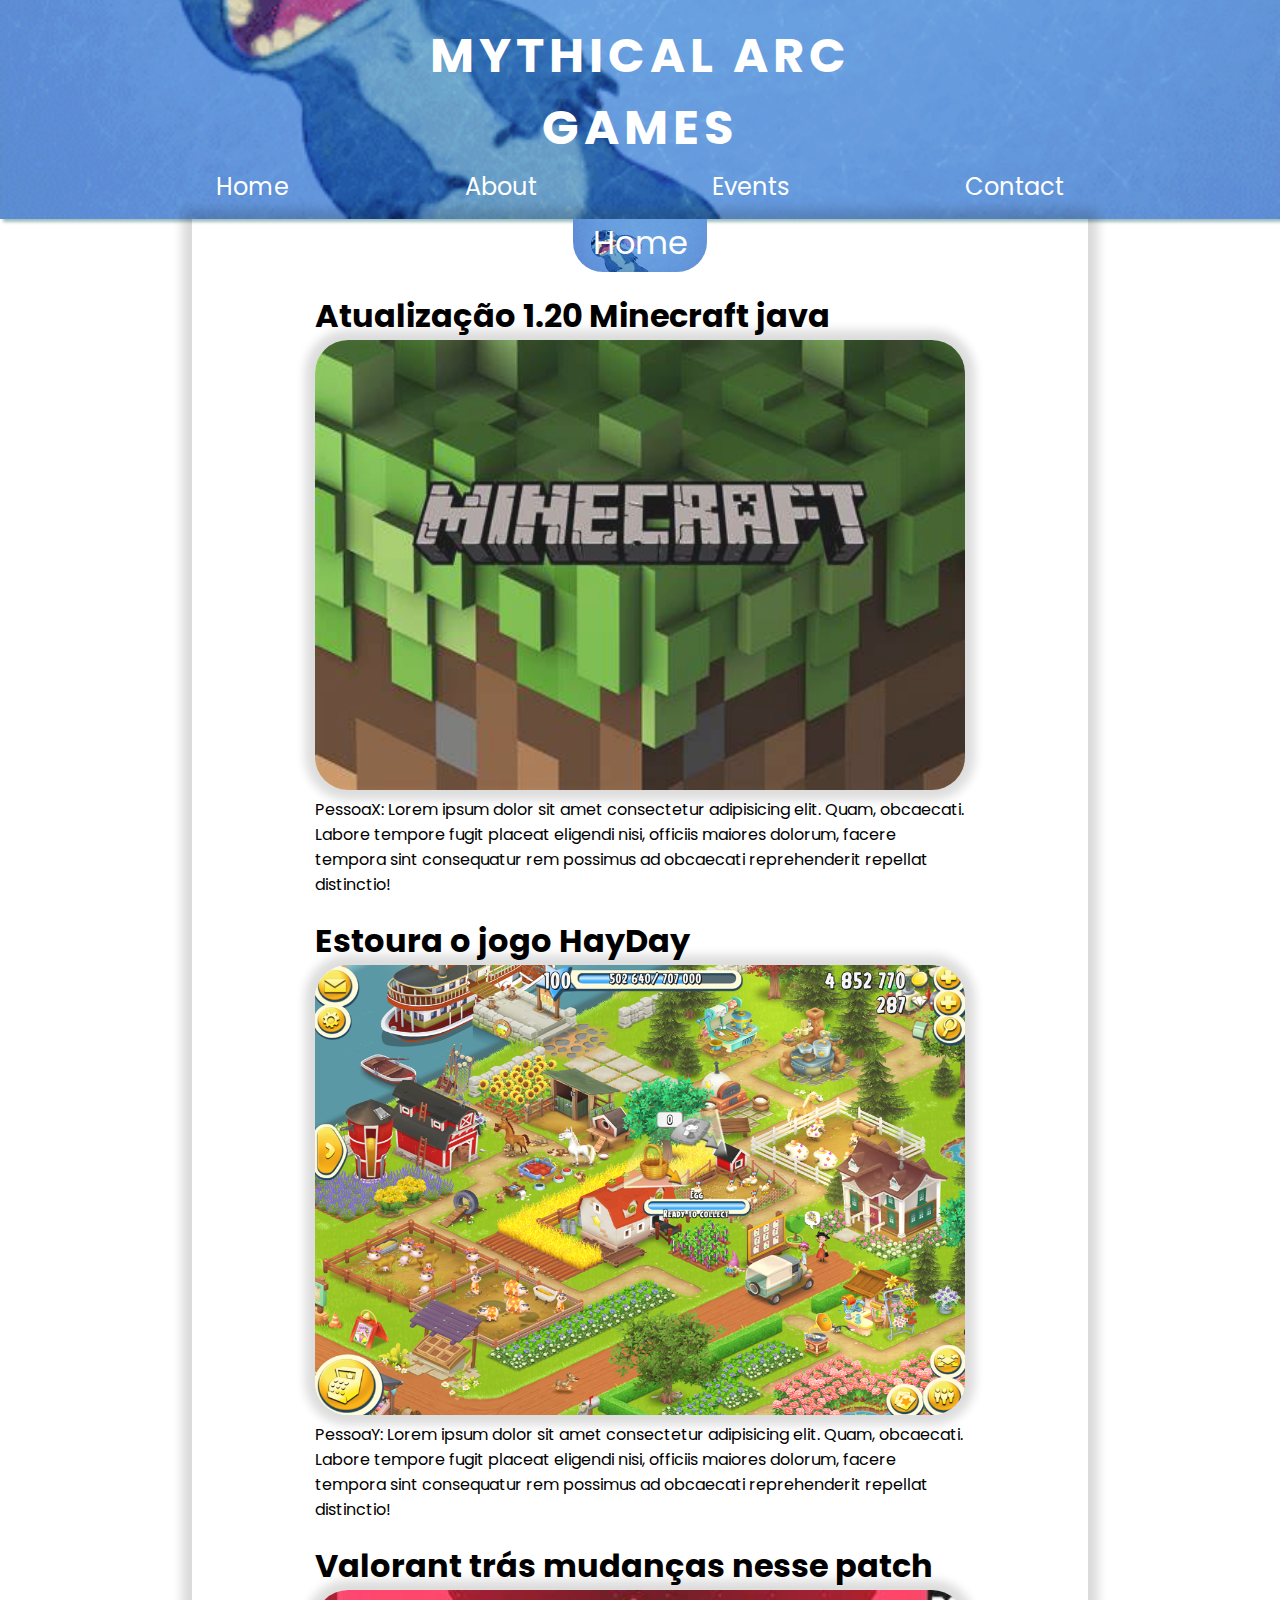
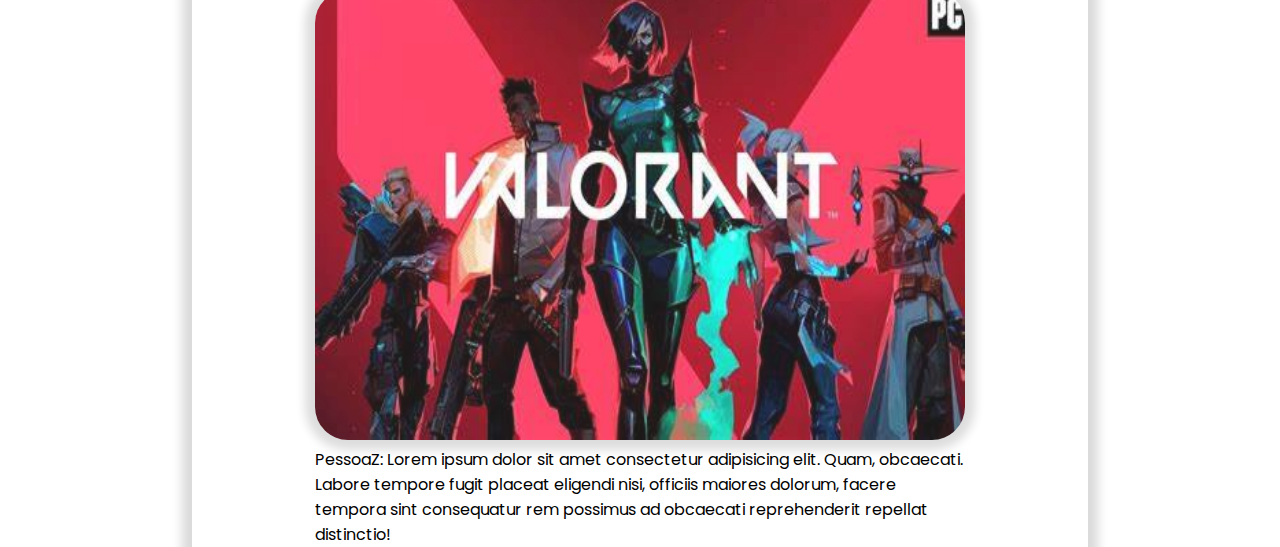
<file: index.html>
<!DOCTYPE html>
<html lang="en">
<head>
    <meta charset="UTF-8">
    <meta http-equiv="X-UA-Compatible" content="IE=edge">
    <meta name="viewport" content="width=device-width, initial-scale=1.0">
    <link rel="stylesheet" href="style.css">
    <link href='https://unpkg.com/boxicons@2.1.4/css/boxicons.min.css' rel='stylesheet'>
    <title>ForGames - Home</title>
</head>
<body>
    <header>
        <div><h1>Mythical Arc<br>Games</h1></div>
            <div class="Menu">
                <a href="index.html">Home</a>
                <a href="About.html">About</a>
                <a href="Event.html">Events</a>
                <a href="Contact.html">Contact</a>
            </div>
    </header>
    <main>
        <div class="top-button">Home</div>
        <div class="publicacao">
        <h1 class="titulo-publicacao">Atualização 1.20 Minecraft java</h1>
        <img class="img-publicacao" src="Minecraft.jpg" alt="Minecraft">
        <p class="legenda-publicacao">PessoaX: Lorem ipsum dolor sit amet consectetur adipisicing elit. Quam, obcaecati. Labore tempore fugit placeat eligendi nisi, officiis maiores dolorum, facere tempora sint consequatur rem possimus ad obcaecati reprehenderit repellat distinctio!</p>
        </div>
        <div class="publicacao">
        <h1 class="titulo-publicacao">Estoura o jogo HayDay</h1>
        <img class="img-publicacao" src="hayday.png" alt="Valorant">
        <p class="legenda-publicacao">PessoaY: Lorem ipsum dolor sit amet consectetur adipisicing elit. Quam, obcaecati. Labore tempore fugit placeat eligendi nisi, officiis maiores dolorum, facere tempora sint consequatur rem possimus ad obcaecati reprehenderit repellat distinctio!</p>
        </div>
        <div class="publicacao">
            <h1 class="titulo-publicacao">Valorant trás mudanças nesse patch</h1>
            <img class="img-publicacao" src="Valorant.jpg" alt="HayDay">
            <p class="legenda-publicacao">PessoaZ: Lorem ipsum dolor sit amet consectetur adipisicing elit. Quam, obcaecati. Labore tempore fugit placeat eligendi nisi, officiis maiores dolorum, facere tempora sint consequatur rem possimus ad obcaecati reprehenderit repellat distinctio!</p>
            </div>
    </main>
    <footer>

    </footer>
</body>
</html>
</file>
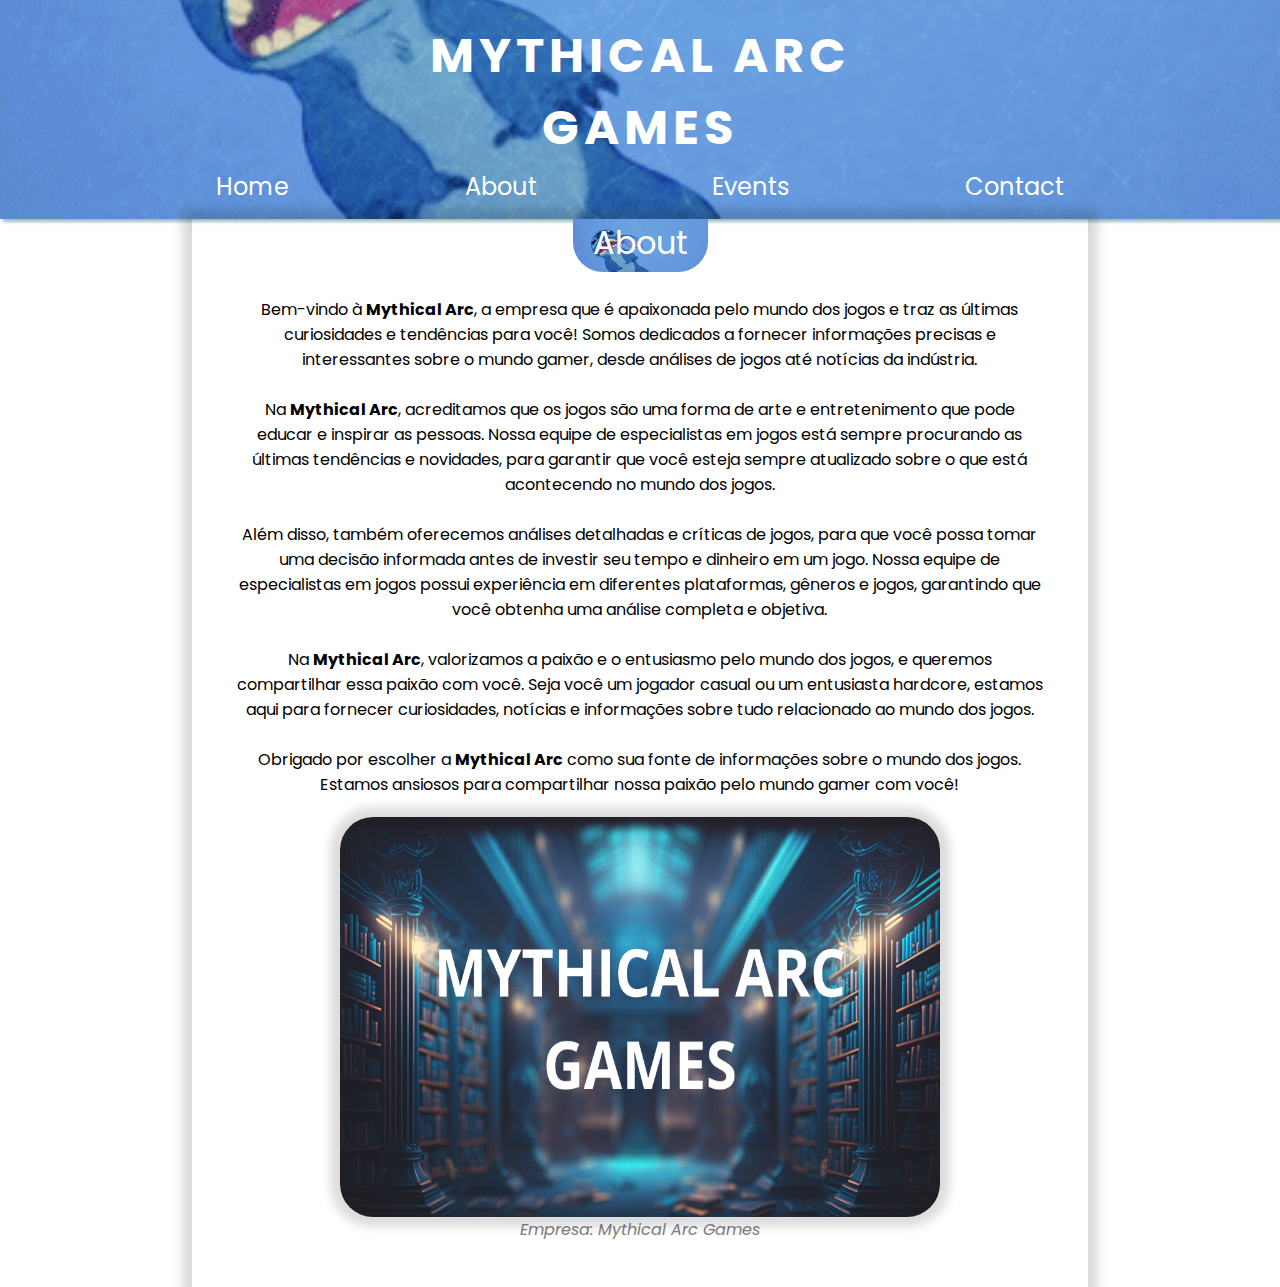
<file: About.html>
<!DOCTYPE html>
<html lang="en">
<head>
    <meta charset="UTF-8">
    <meta http-equiv="X-UA-Compatible" content="IE=edge">
    <meta name="viewport" content="width=device-width, initial-scale=1.0">
    <link rel="stylesheet" href="style.css">
    <link href='https://unpkg.com/boxicons@2.1.4/css/boxicons.min.css' rel='stylesheet'>
    <title>ForGames - About</title>
</head>
<body>
    <header>
        <div><h1>Mythical Arc<br>Games</h1></div>
            <div class="Menu">
                <a href="index.html">Home</a>
                <a href="About.html">About</a>
                <a href="Event.html">Events</a>
                <a href="Contact.html">Contact</a>
            </div>
    </header>
    <main>
        <div class="top-button">About</div>
    <div class="About">
        <div class="About-text">
            <p>Bem-vindo à <b>Mythical Arc</b>, a empresa que é apaixonada pelo mundo dos jogos e traz as últimas curiosidades e tendências para você! Somos dedicados a fornecer informações precisas e interessantes sobre o mundo gamer, desde análises de jogos até notícias da indústria.
            <br><br>
            Na <b>Mythical Arc</b>, acreditamos que os jogos são uma forma de arte e entretenimento que pode educar e inspirar as pessoas. Nossa equipe de especialistas em jogos está sempre procurando as últimas tendências e novidades, para garantir que você esteja sempre atualizado sobre o que está acontecendo no mundo dos jogos.
            <br><br>
            Além disso, também oferecemos análises detalhadas e críticas de jogos, para que você possa tomar uma decisão informada antes de investir seu tempo e dinheiro em um jogo. Nossa equipe de especialistas em jogos possui experiência em diferentes plataformas, gêneros e jogos, garantindo que você obtenha uma análise completa e objetiva.
            <br><br>
            Na <b>Mythical Arc</b>, valorizamos a paixão e o entusiasmo pelo mundo dos jogos, e queremos compartilhar essa paixão com você. Seja você um jogador casual ou um entusiasta hardcore, estamos aqui para fornecer curiosidades, notícias e informações sobre tudo relacionado ao mundo dos jogos.
            <br><br>
            Obrigado por escolher a <b>Mythical Arc</b> como sua fonte de informações sobre o mundo dos jogos. Estamos ansiosos para compartilhar nossa paixão pelo mundo gamer com você!</p></div>
        <div class="About-img"><img src="Logo.png" alt=""><p>Empresa: Mythical Arc Games</p></div>
    </div>
    </main>
    <footer>

    </footer>
</body>
</html>
</file>
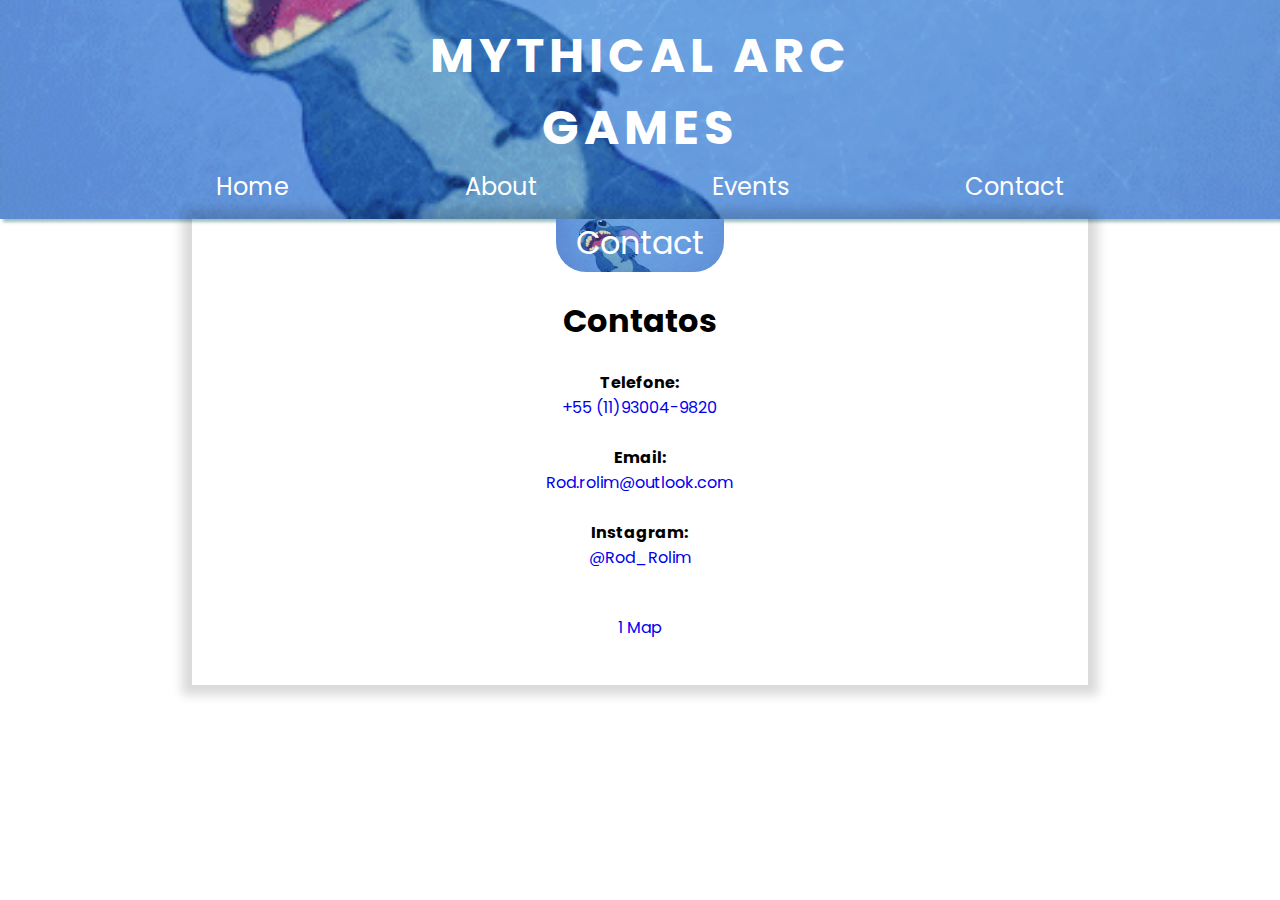
<file: Contact.html>
<!DOCTYPE html>
<html lang="en">
<head>
    <meta charset="UTF-8">
    <meta http-equiv="X-UA-Compatible" content="IE=edge">
    <meta name="viewport" content="width=device-width, initial-scale=1.0">
    <link rel="stylesheet" href="style.css">
    <link href='https://unpkg.com/boxicons@2.1.4/css/boxicons.min.css' rel='stylesheet'>
    <title>ForGames - Events</title>
</head>
<body>
    <header>
        <div><h1>Mythical Arc<br>Games</h1></div>
            <div class="Menu">
                <a href="index.html">Home</a>
                <a href="About.html">About</a>
                <a href="Event.html">Events</a>
                <a href="Contact.html">Contact</a>
            </div>
    </header>
    <main>
        <div class="top-button">Contact</div>
    <div class="About">
        <div class="About-text">
            <h1>Contatos</h1><br>
            <p><b>Telefone:</b></p><a href="#">+55 (11)93004-9820</a><br><br>
            <p><b>Email:</b></p><a href="#">Rod.rolim@outlook.com</a><br><br>
            <p><b>Instagram:</b></p><a href="#">@Rod_Rolim</a><br><br>
        </div>
         <div class="About-img"><div id="wrapper-9cd199b9cc5410cd3b1ad21cab2e54d3">
            <div id="map-9cd199b9cc5410cd3b1ad21cab2e54d3"></div><script>(function () {
            var setting = {"height":583,"width":803,"zoom":18,"queryString":"Rua Jaguaré - Jaguaré, São Paulo - SP, 05344-030, Brasil","place_id":"ChIJt33K8R1WzpQR27T1aze2YSo","satellite":false,"centerCoord":[-23.55266546206479,-46.74519629492655],"cid":"0x2a61b6376bf5b4db","lang":"pt","cityUrl":"/brazil/sao-paulo","cityAnchorText":"","id":"map-9cd199b9cc5410cd3b1ad21cab2e54d3","embed_id":"896956"};
            var d = document;
            var s = d.createElement('script');
            s.src = 'https://1map.com/js/script-for-user.js?embed_id=896956';
            s.async = true;
            s.onload = function (e) {
              window.OneMap.initMap(setting)
            };
            var to = d.getElementsByTagName('script')[0];
            to.parentNode.insertBefore(s, to);
          })();</script><a href="https://1map.com/pt/map-embed">1 Map</a></div></div>
    </div>
    </main>
    <footer>

    </footer>
</body>
</html>
</file>
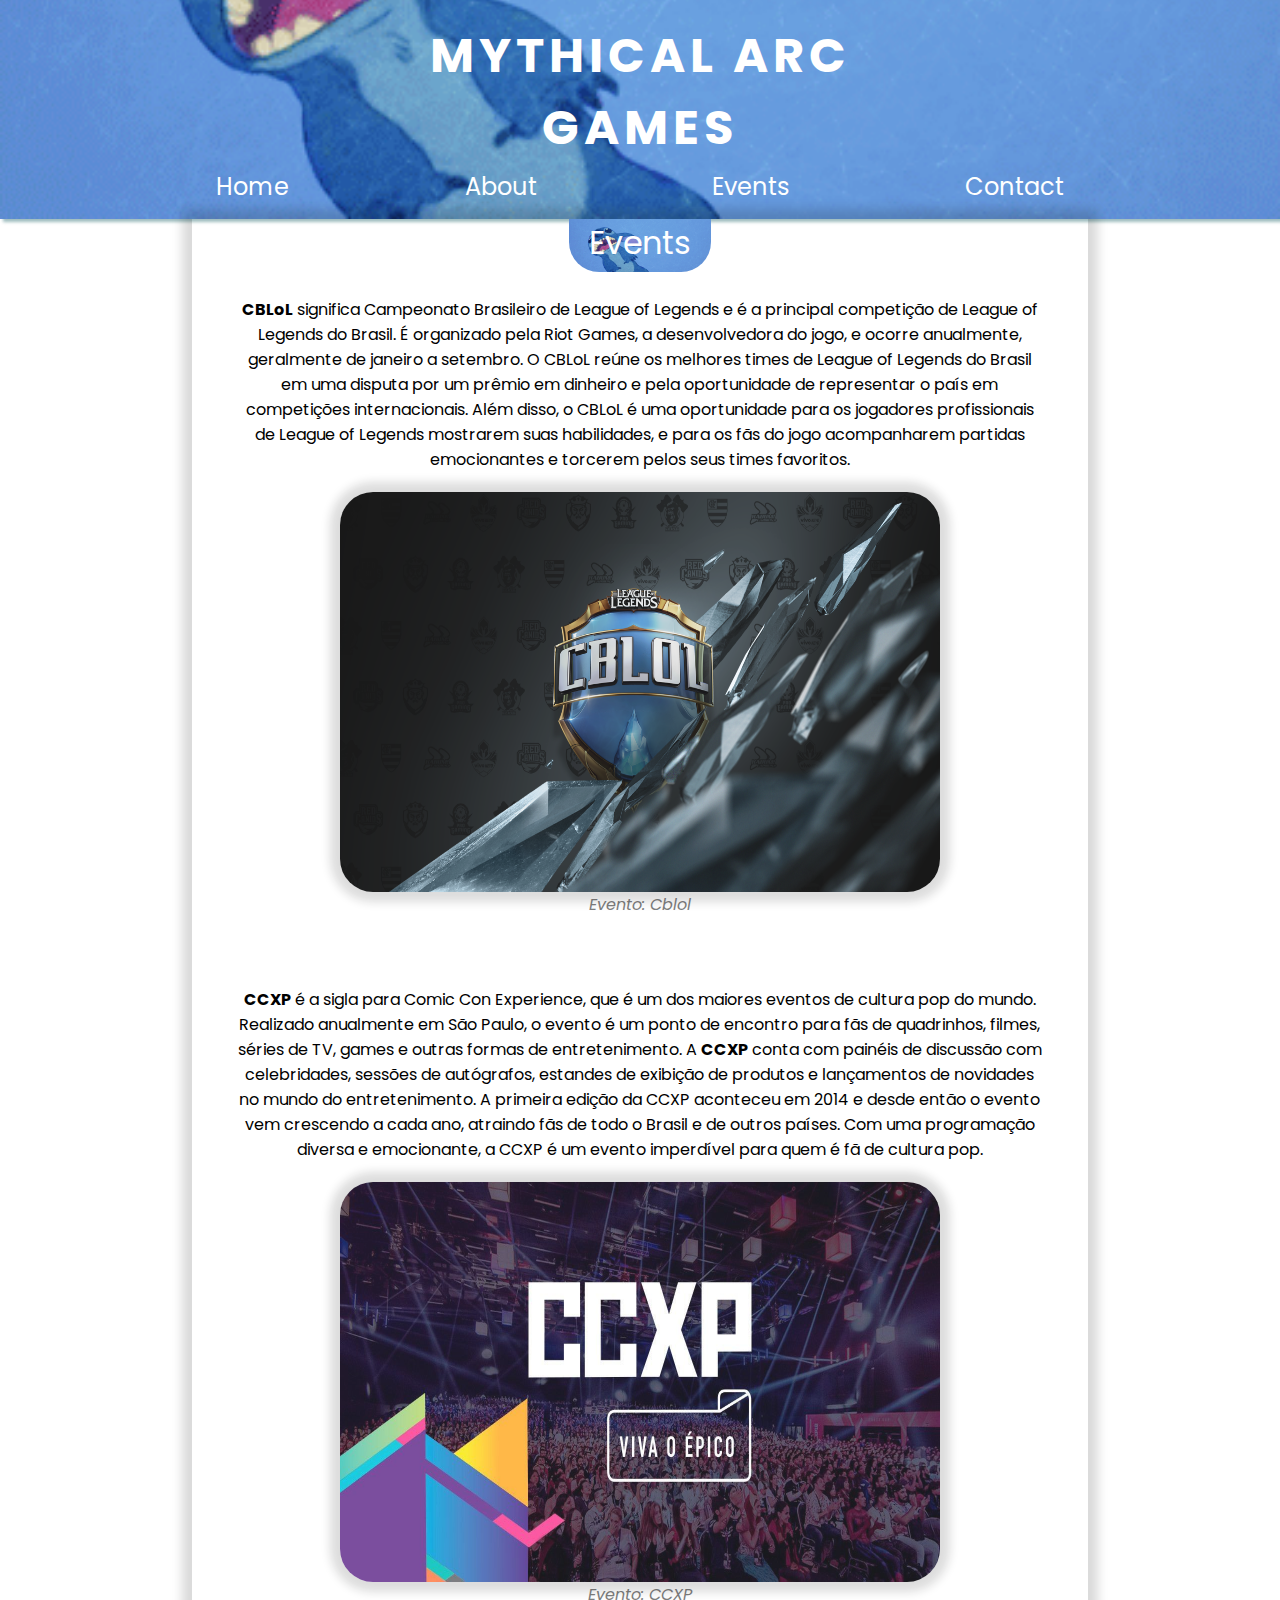
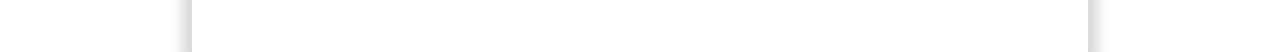
<file: Event.html>
<!DOCTYPE html>
<html lang="en">
<head>
    <meta charset="UTF-8">
    <meta http-equiv="X-UA-Compatible" content="IE=edge">
    <meta name="viewport" content="width=device-width, initial-scale=1.0">
    <link rel="stylesheet" href="style.css">
    <link href='https://unpkg.com/boxicons@2.1.4/css/boxicons.min.css' rel='stylesheet'>
    <title>ForGames - Events</title>
</head>
<body>
    <header>
        <div><h1>Mythical Arc<br>Games</h1></div>
            <div class="Menu">
                <a href="index.html">Home</a>
                <a href="About.html">About</a>
                <a href="Event.html">Events</a>
                <a href="Contact.html">Contact</a>
            </div>
    </header>
    <main>
        <div class="top-button">Events</div>
    <div class="About">
        <div class="About-text"><b>CBLoL</b> significa Campeonato Brasileiro de League of Legends e é a principal competição de League of Legends do Brasil. É organizado pela Riot Games, a desenvolvedora do jogo, e ocorre anualmente, geralmente de janeiro a setembro. O CBLoL reúne os melhores times de League of Legends do Brasil em uma disputa por um prêmio em dinheiro e pela oportunidade de representar o país em competições internacionais. Além disso, o CBLoL é uma oportunidade para os jogadores profissionais de League of Legends mostrarem suas habilidades, e para os fãs do jogo acompanharem partidas emocionantes e torcerem pelos seus times favoritos.</div>
         <div class="About-img"><img src="cblol.png" alt=""><p>Evento: Cblol</p></div>
    </div>
    <div class="About">
        <div class="About-text"><b>CCXP</b> é a sigla para Comic Con Experience, que é um dos maiores eventos de cultura pop do mundo. Realizado anualmente em São Paulo, o evento é um ponto de encontro para fãs de quadrinhos, filmes, séries de TV, games e outras formas de entretenimento. A <b>CCXP</b> conta com painéis de discussão com celebridades, sessões de autógrafos, estandes de exibição de produtos e lançamentos de novidades no mundo do entretenimento. A primeira edição da CCXP aconteceu em 2014 e desde então o evento vem crescendo a cada ano, atraindo fãs de todo o Brasil e de outros países. Com uma programação diversa e emocionante, a CCXP é um evento imperdível para quem é fã de cultura pop.</div>
         <div class="About-img"><img src="ccxp.jpg" alt=""><p>Evento: CCXP</p></div>
    </div>
    </main>
    <footer>

    </footer>
</body>
</html>
</file>
<file: style.css>
@import url('https://fonts.googleapis.com/css2?family=Barlow&family=Poppins&display=swap');

*{
    padding: 0px;
    margin: 0px;
    outline: none;
    box-sizing: border-box;
    text-decoration: none;
    border: 0px;
    text-decoration: none;
}
body{
    display: flex;
    flex-direction: column;
    align-items: center;
    font-family: 'Barlow', sans-serif;
    font-family: 'Poppins', sans-serif;
    animation: 1s menuanimation ease;
}
header{
    padding: 20px 0px 10px 0px;
    display: flex;
    flex-direction: column;
    justify-content: center;
    text-align: center;
    width: 100%;
    background-color:#197278;
    background-image: url(FundoTeste3.gif);
    background-size: cover;
    background-position: bottom;
    box-shadow: 3px 3px 3px #115b6167;
}
header h1{
    font-size: 3em;
    letter-spacing: 5px;
    text-transform: uppercase;
    font-weight: bold;
    color: white;
    transition: 1s;
}
header h1:hover{
    transition: 1s;
    color: #ce8147;
    cursor:pointer;
}
.Menu{
    margin: 0px auto;
    display: flex;
    justify-content: space-around;
    width: 80%;
}
.Menu a{
    padding: 5px 30px;
    font-size: 1.5em;
    color: white;
    transition: 1s;
}
.Menu a:hover{
    transition: 1s;
    background-color: #1972783f;
}
main{
    transition: 2s;
    width: 70%;
    min-width: 700px;
    margin: 0px 25px;
    box-shadow: 0px 0px 10px 10px rgba(0, 0, 0, 0.148);
    display: flex;
    flex-direction: column;
    justify-content: center;
    align-items: center;
}
main .top-button{
    font-size: 2em;
    color: white;
    padding: 0px 20px 5px 20px;
    border-radius: 0px 0px 30px 30px;
    background-image: url(FundoTeste3.gif);
    background-size: cover;
    background-position: bottom;
    z-index: 1;
    animation: 10s menualterade ease-in-out infinite;
}
main .top-button:hover{
    color: #197278;
    cursor: pointer;
}
main img{
    box-shadow: 0px 0px 10px 10px rgba(0, 0, 0, 0.148);
    opacity: 0.9;
    width: 650px;
    height: 450px;
    border-radius: 33px;
}
main .titulo-publicacao{
    margin-top: 20px;
}
main .legenda-publicacao{
    width: 650px;
}
main .About{
    width: 90%;
    display: flex;
    justify-content: center;
    margin: 25px;
}
main .About-img{
    width: 49%;
    margin-left: 2%;
}
main .About-img p{
    text-align: center;
    color: rgb(126, 126, 126);
    width: 100%;
    font-style: italic;
}
main .About-text{
    width: 49%;
}
main .About-img img{
    width: 600px;
    height: 400px;
}



@keyframes menuanimation {
    from{
        opacity: 0;
    }
    to{
        opacity: 1;
    }
}
@keyframes menualterade {
    0%{
        margin: 0px;
    }
    25%{
        margin-left: 700px;
    }
    75%{
        margin-right: 700px;
    }
}
@media (max-width: 1800px)
{
    .About{
        display: flex;
        justify-content: center;
        flex-direction: column;
    }
    main .About-img{
        width: 100%;
        margin: 20px 0px;
        display: flex;
        flex-direction: column;
        justify-content: center;
        align-items: center;
    }
    main .About-text{
        width: 100%;
        text-align: center;
    }
}
/*box-shadow: 0em 0em 0.7em rgba(0, 0, 0, 0.148);*/
</file>
